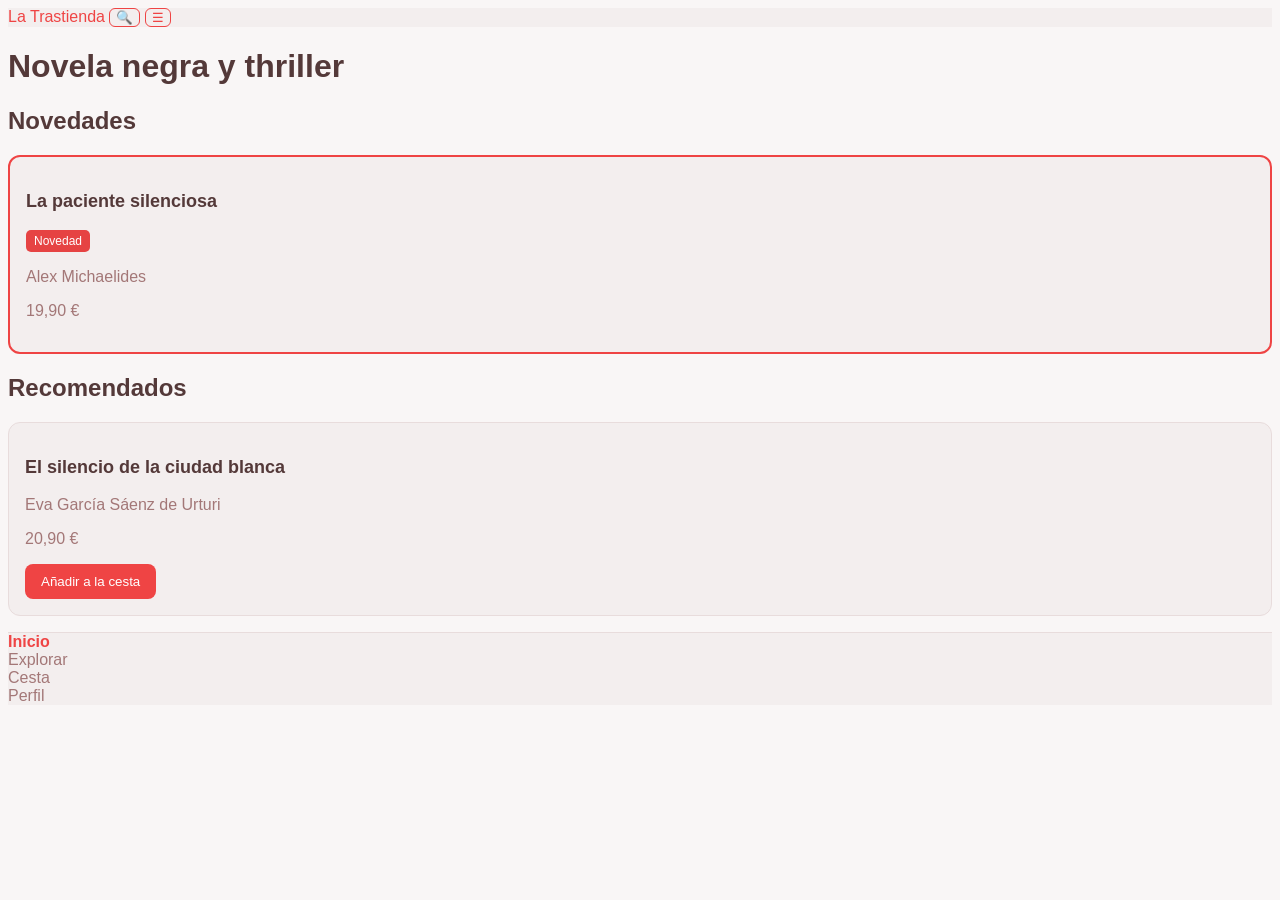
<file: index.html>
<!DOCTYPE html>
<html lang="es">

<head>
    <meta charset="UTF-8">
    <meta name="viewport" content="width=device-width, initial-scale=1.0">
    <title>Diseño de interfaces web</title>
    <link rel="stylesheet" href="css/estilos.css">
</head>

<body>
    <header>
        <a href="index.html">La Trastienda</a>
        <button type="button" aria-label="Buscar">🔍</button>
        <button type="button" aria-label="Abrir menú">☰</button>
    </header>
    <main>
        <h1>Novela negra y thriller</h1>
        <section>
            <h2>Novedades</h2>
            <article class="card">
                <h3><a href="detalle.html">La paciente silenciosa</a></h3>
                <span class="badge">Novedad</span>
                <p>Alex Michaelides</p>
                <p>19,90 €</p>
            </article>
        </section>
        <section>
            <h2>Recomendados</h2>
            <article class="card">
                <h3><a href="detalle.html">El silencio de la ciudad blanca</a></h3>
                <span class="badge"></span>
                <p>Eva García Sáenz de Urturi</p>
                <p>20,90 €</p>
                <button type="button">Añadir a la cesta</button>
            </article>
        </section>
    </main>
    <nav aria-label="Secciones de la app">
        <ul>
            <li><a href="index.html" aria-current="page">Inicio</a></li>
            <li><a href="explorar.html">Explorar</a></li>
            <li><a href="carrito.html">Cesta</a></li>
            <li><a href="perfil.html">Perfil</a></li>
        </ul>
    </nav>
</body>

</html>
</file>
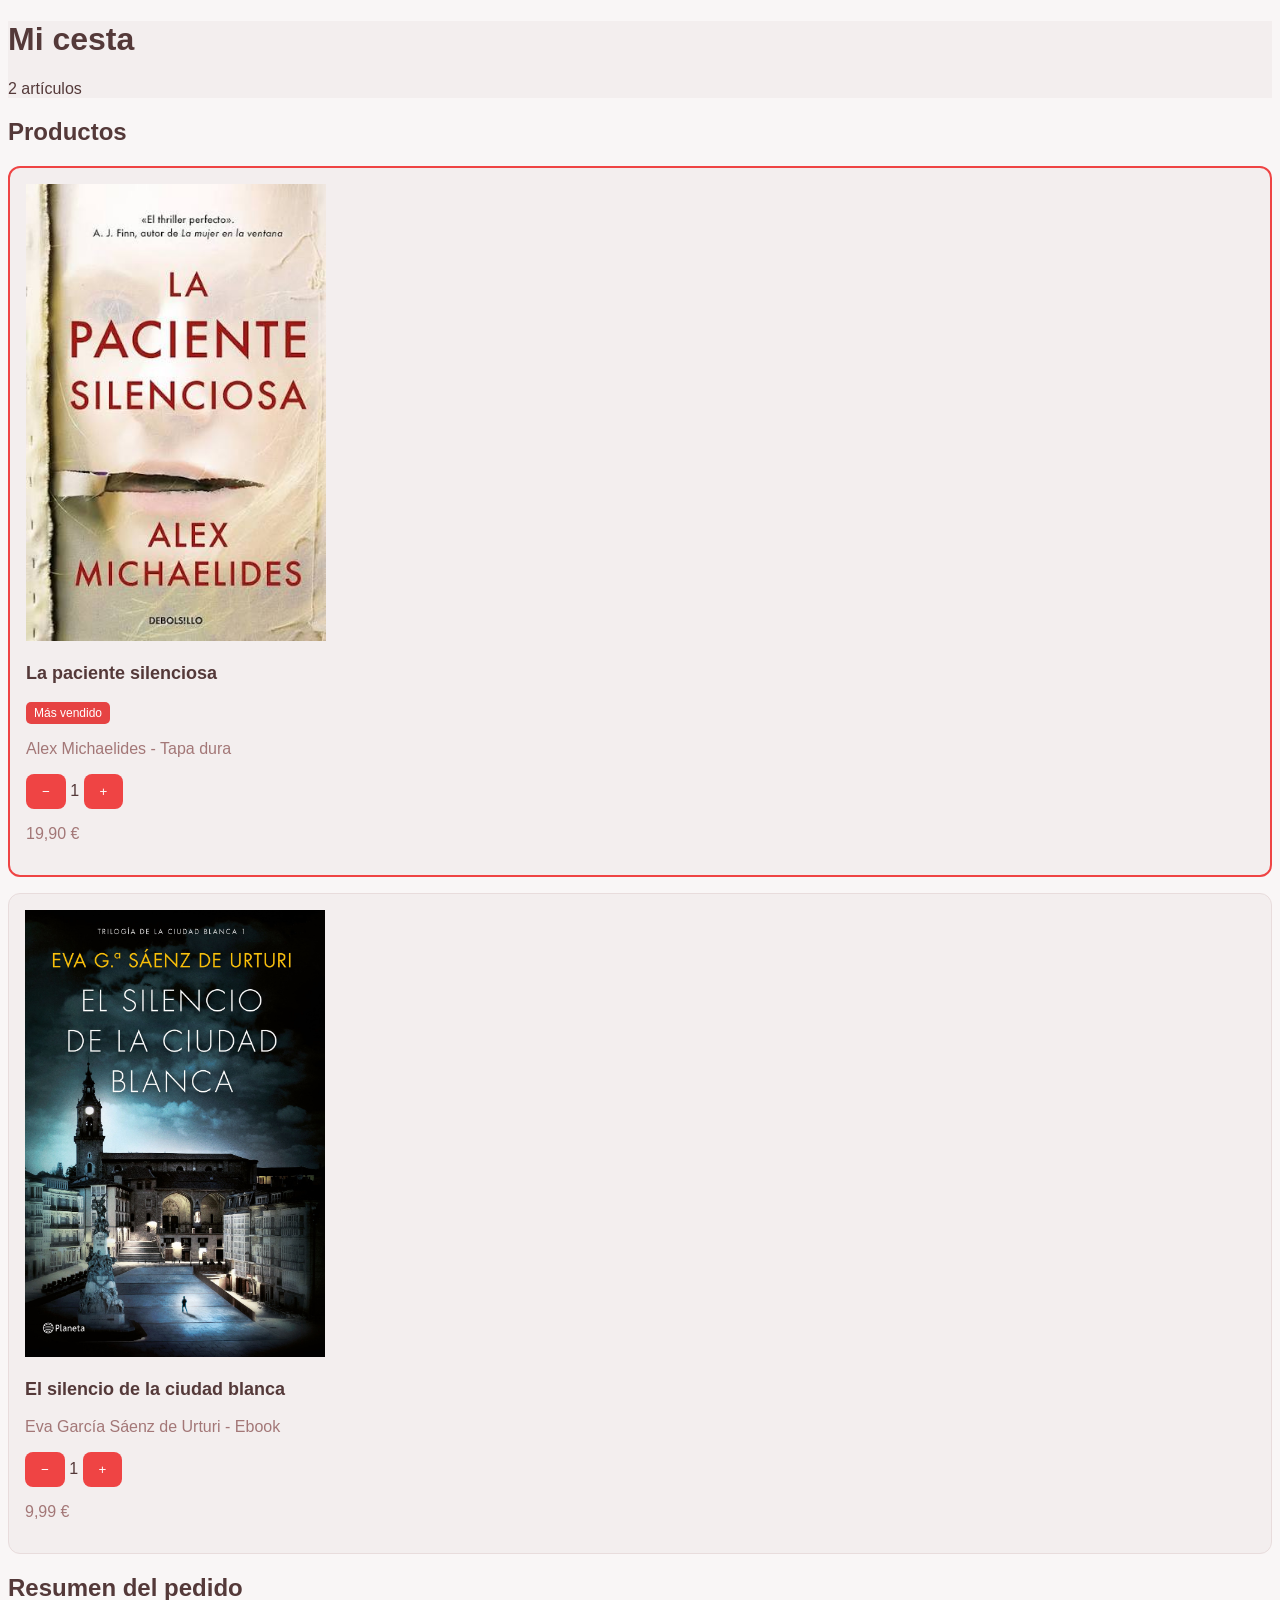
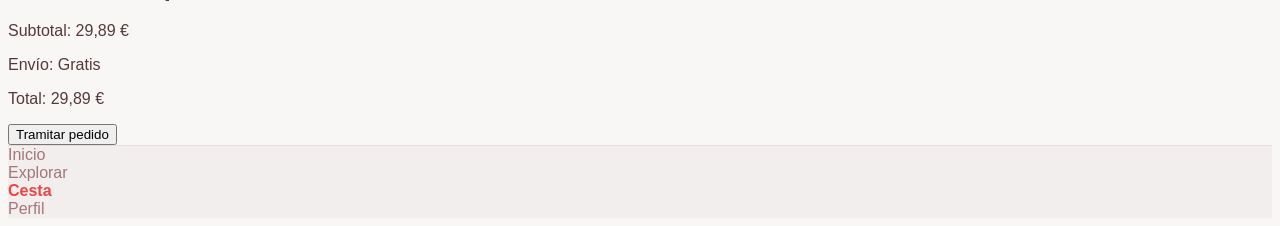
<file: carrito.html>
<!DOCTYPE html>
<html lang="es">

<head>
    <meta charset="UTF-8">
    <meta name="viewport" content="width=device-width, initial-scale=1.0">
    <title>Mi cesta</title>
    <link rel="stylesheet" href="css/estilos.css">
</head>

<body>

    <header class="cabecera-carrito">
        <h1>Mi cesta</h1>
        <p>2 artículos</p>
    </header>

    <main>

        <section>
            <h2>Productos</h2>

            <article class="card">
                <img src="images/la_paciente_silenciosa.jpg" alt="Portada de La paciente silenciosa" width="300px">
                <h3>La paciente silenciosa</h3>
                <span class="badge">Más vendido</span>
                <p>Alex Michaelides - Tapa dura</p>

                <div>
                    <button type="button" aria-label="Disminuir cantidad">−</button>
                    <span>1</span>
                    <button type="button" aria-label="Aumentar cantidad">+</button>
                </div>

                <p>19,90 €</p>
            </article>

            <article class="card">
                <img src="images/el_silencio_de_la_ciudad_blanca.jpg" alt="Portada de El silencio de la ciudad blanca"
                    width="300">
                <h3>El silencio de la ciudad blanca</h3>
                <span class="badge"></span>
                <p>Eva García Sáenz de Urturi - Ebook</p>

                <div>
                    <button type="button" aria-label="Disminuir cantidad">−</button>
                    <span>1</span>
                    <button type="button" aria-label="Aumentar cantidad">+</button>
                </div>

                <p>9,99 €</p>
            </article>

        </section>

        <section>
            <h2>Resumen del pedido</h2>

            <p>Subtotal: 29,89 €</p>
            <p>Envío: Gratis</p>
            <p>Total: 29,89 €</p>

            <button type="button">Tramitar pedido</button>
        </section>

    </main>

    <nav aria-label="Secciones de la app">
        <ul>
            <li><a href="index.html">Inicio</a></li>
            <li><a href="explorar.html">Explorar</a></li>
            <li><a href="carrito.html" aria-current="page">Cesta</a></li>
            <li><a href="perfil.html">Perfil</a></li>
        </ul>
    </nav>

</body>

</html>
</file>
<file: css/estilos.css>
:root {
    --color-primary-50: #fce0e0;
    --color-primary-100: #fac1c1;
    --color-primary-200: #f7a2a2;
    --color-primary-300: #f48282;
    --color-primary-400: #f26363;
    --color-primary-500: #ef4444;
    --color-primary-600: #eb1515;
    --color-primary-700: #bd1010;
    --color-primary-800: #8d0c0c;
    --color-primary-900: #5e0808;

    --color-neutral-50: #f9f6f6;
    --color-neutral-100: #f3eeee;
    --color-neutral-200: #ede5e5;
    --color-neutral-300: #e8dcdc;
    --color-neutral-400: #e2d4d4;
    --color-neutral-500: #dccbcb;
    --color-neutral-600: #c0a1a1;
    --color-neutral-700: #a37777;
    --color-neutral-800: #7e5555;
    --color-neutral-900: #543939;

    --bg-page: var(--color-neutral-50);
    --bg-card: var(--color-neutral-100);
    --text-main: var(--color-neutral-900);
    --text-muted: var(--color-neutral-700);
    --border-subtle: var(--color-neutral-300);
    --brand: var(--color-primary-500);
    --brand-hover: var(--color-primary-600);

    --color-accent-oklch: oklch(0.62 0.20 25);
}

body {
    font-family: Arial, sans-serif;
    color: var(--text-main);
    background-color: var(--bg-page);
}

header {
    background-color: var(--bg-card);
    color: var(--text-main);
}

a {
    color: var(--brand);
    text-decoration: none;
}

nav {
    background-color: var(--bg-card);
    border-top: 1px solid var(--border-subtle);

    ul {
        list-style: none;
        padding: 0;
        margin: 0;
    }

    a {
        color: var(--text-muted);
        text-decoration: none;

        &[aria-current="page"] {
            color: var(--brand);
            font-weight: 700;
        }

        &:hover {
            color: var(--text-main);
        }

        &:focus-visible {
            outline: 2px solid var(--brand);
            outline-offset: 3px;
            border-radius: 3px;
        }
    }
}

.card {
    background-color: var(--bg-card);
    color: var(--text-main);
    border: 1px solid var(--border-subtle);
    padding: 16px;
    border-radius: 10px;
    margin-bottom: 16px;

    h3 {
        color: var(--text-main);

        a {
            color: inherit;
        }
    }

    p {
        color: var(--text-muted);
    }

    .badge {
        background-color: var(--color-accent-oklch);
        color: white;
    }

    button {
        background-color: var(--brand);
        color: white;
        border: none;
        border-radius: 6px;
        padding: 8px 12px;
        cursor: pointer;

        &:hover {
            background-color: var(--brand-hover);
        }
    }
}

h2+.card {
    border: 2px solid var(--brand);
}

.badge {
    display: inline-block;
    background-color: var(--color-accent-oklch);
    color: white;
    padding: 4px 8px;
    border-radius: 5px;
    font-size: 12px;
}

.badge:empty {
    display: none;
}

article:has(.badge:not(:empty)) {
    border: 2px solid var(--brand);
}

button[aria-label] {
    background-color: var(--bg-card);
    color: var(--brand);
    border: 1px solid var(--brand);
    border-radius: 6px;
    cursor: pointer;
}

main h1 {
    color: var(--text-main);
}

article.card {
    background-color: var(--bg-card);
    border: 1px solid var(--border-subtle);
    border-radius: 12px;
    padding: 16px;

    h3 {
        color: var(--text-main);
        font-size: 18px;
    }

    .card-author {
        color: var(--text-muted);
    }

    .card-price {
        color: var(--brand);
        font-weight: 700;
    }

    button {
        background-color: var(--brand);
        color: white;
        border: none;
        padding: 10px 16px;
        border-radius: 8px;
        cursor: pointer;

        &:hover {
            background-color: var(--brand-hover);
        }
    }
}
</file>
